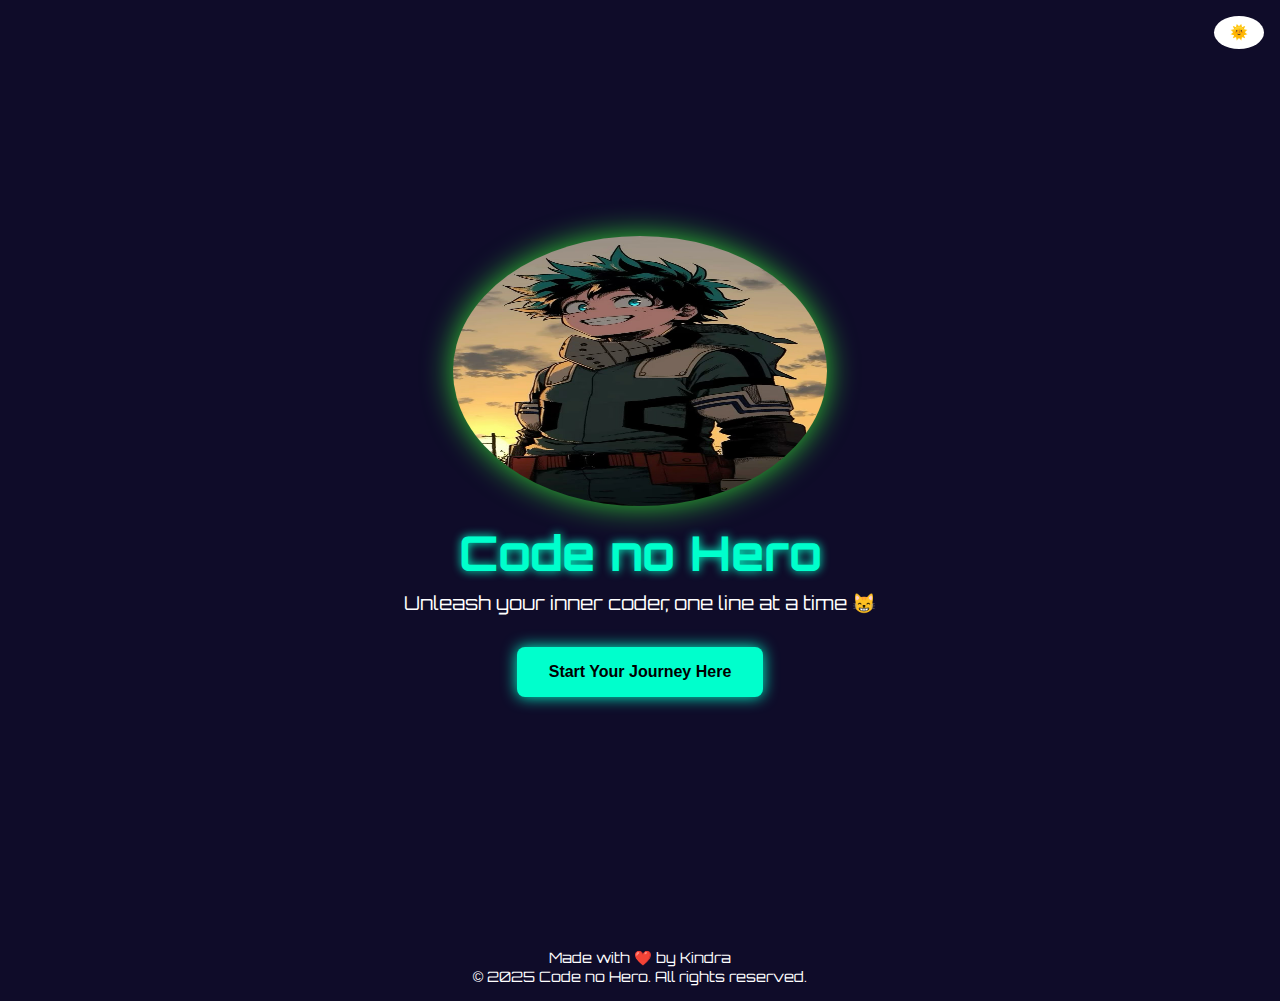
<file: index.html>
<!DOCTYPE html>
<html lang="en">
  <head>
    <meta charset="UTF-8" />
    <meta name="viewport" content="width=device-width, initial-scale=1.0" />
    <title>Code no Hero</title>
    <link rel="stylesheet" href="style.css" />
    <link rel="icon" type="image/png" href="/assets/images/image(1).png" />
    <link
      href="https://fonts.googleapis.com/css2?family=Orbitron:wght@500&display=swap"
      rel="stylesheet"
    />
  </head>
  <body>
    <button id="darkModeToggle">🌞</button>

    <section class="hero-section">
      <img src="/assets/images/deku.jpeg" alt="Deku" />

      <div class="svg-logo">Code no Hero</div>
      <div class="slogan">Unleash your inner coder, one line at a time 😸</div>

      <a href="/src/components/lessons.html" id="startLink">
        <button class="cta-button" id="startButton">
          Start Your Journey Here
        </button>
      </a>
    </section>
    <section class="footer">
      <div class="footer-content">
        <p>Made with ❤️ by Kindra</p>
        <p>© 2025 Code no Hero. All rights reserved.</p>
      </div>
    </section>
    <audio
      id="jutsuSound"
      src="/assets/sounds/naruto-jutsu-made-with-Voicemod.mp3"
      preload="auto"
    ></audio>
    <script src="main.js"></script>
  </body>
</html>
</file>
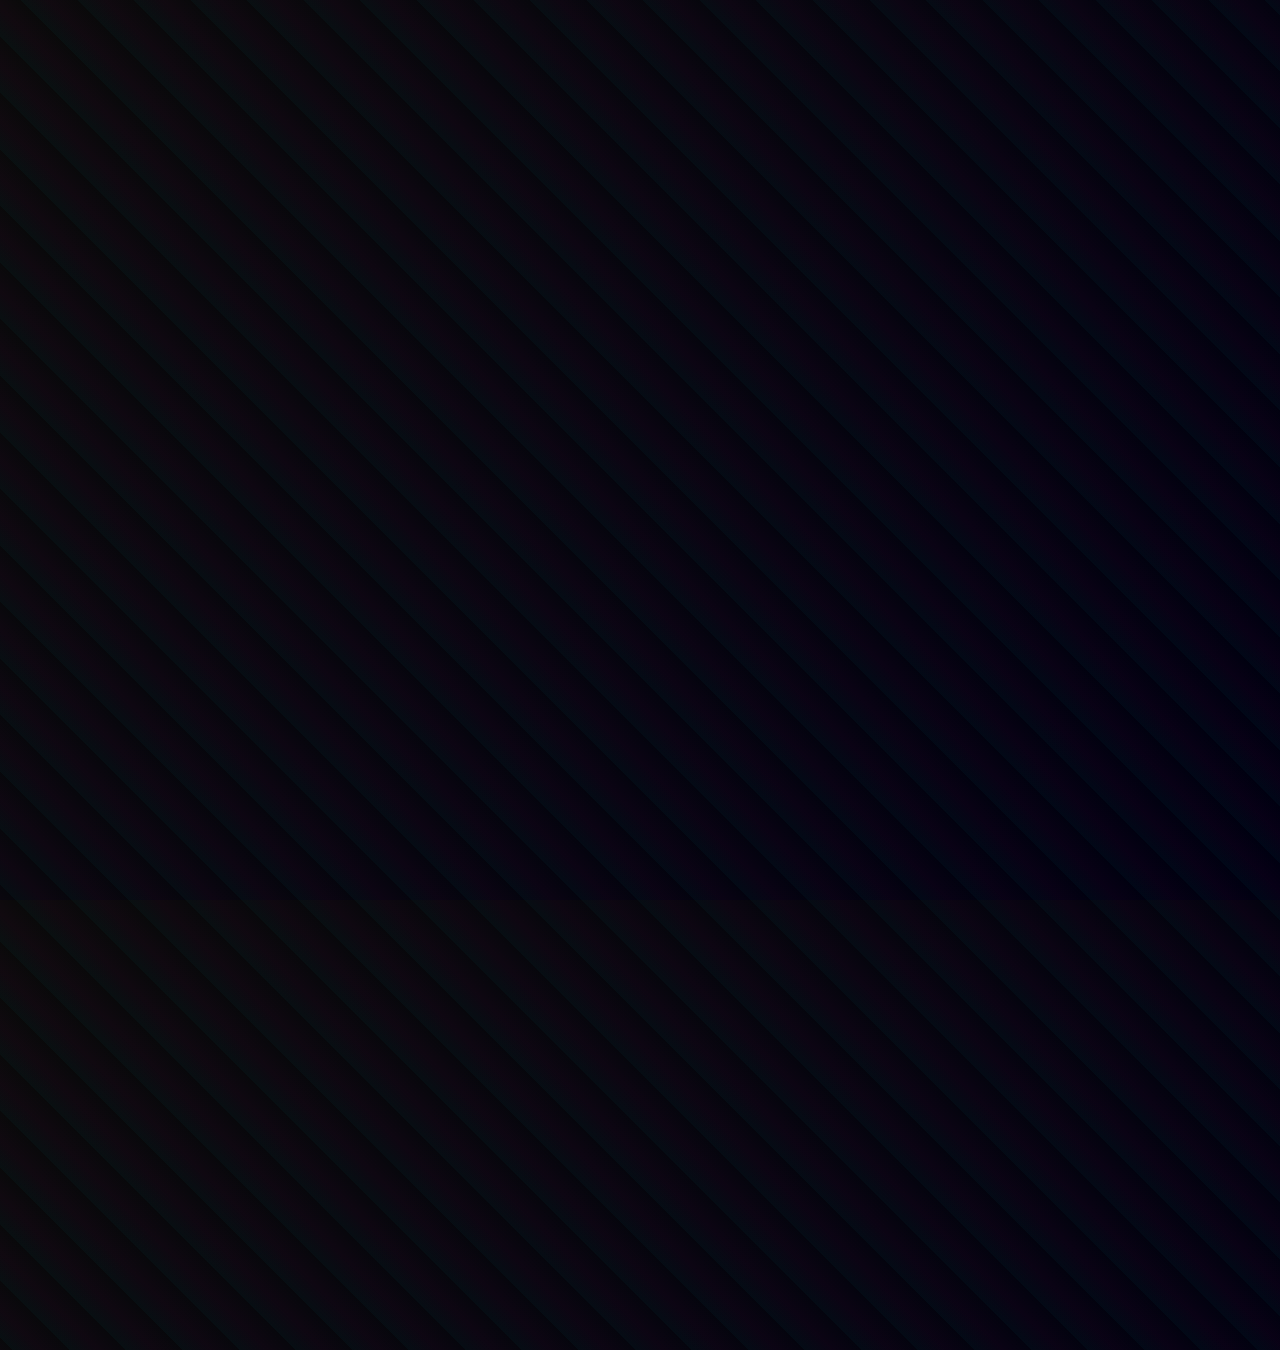
<file: login/index.html>
<!DOCTYPE html>
<html lang="en">
<head>
  <meta charset="UTF-8">
  <title>Join the Cyber Realm</title>
  <link href="https://fonts.googleapis.com/css2?family=Orbitron:wght@500&family=Poppins:wght@400;600&display=swap" rel="stylesheet">
  <link rel="stylesheet" href="style.css">
<body>
  <div class="form-container" id="formContainer">
    <div class="glow-bar"></div>
    <h2>Enter the Cyber Realm</h2>
    <form id="joinForm">
      <label for="username">Username</label>
      <input type="text" id="username" placeholder="NeoNinja" required>

      <label for="email">Email</label>
      <input type="email" id="email" placeholder="you@shinobi.tech" required>

      <label for="password">Password</label>
      <input type="password" id="password" placeholder="••••••••" required>

      <button type="submit">✨ Join Now</button>
    </form>
  </div>

  <div class="confirmation-card" id="confirmationCard">
    <h2>Welcome, Shinobi! 🌀</h2>
    <p>You have successfully entered the Cyber Realm.</p>
  </div>

  <!-- Sound Effect -->
  <audio id="soundEffect" src="naruto-jutsu-made-with-Voicemod.mp3" preload="auto"></audio>

  <script src="script.js" ></script>
</body>
</html>
</file>
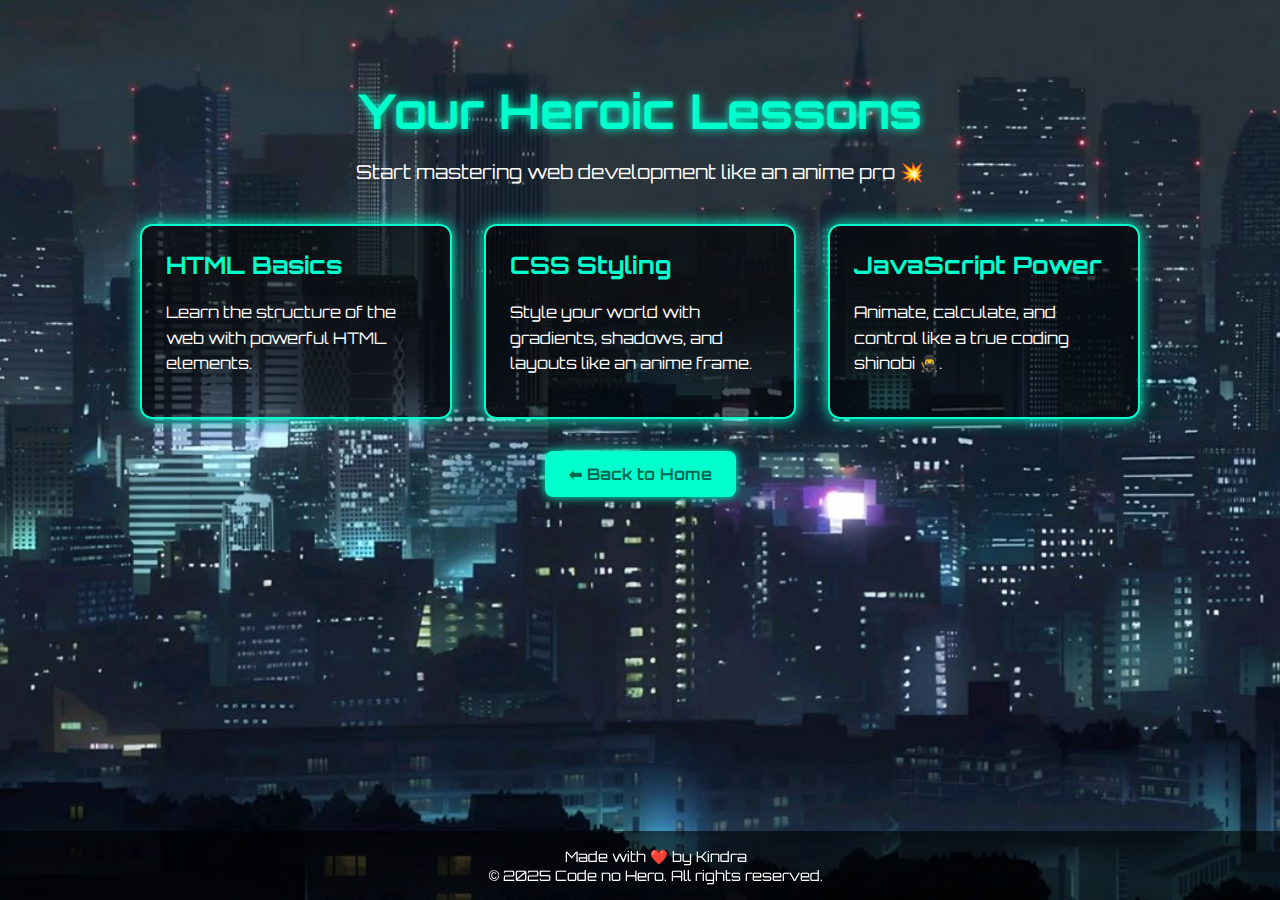
<file: src/components/lessons.html>
<!DOCTYPE html>
<html lang="en">
  <head>
    <meta charset="UTF-8" />
    <meta name="viewport" content="width=device-width, initial-scale=1.0" />
    <title>Code no Hero - Lessons</title>
    <link rel="shortcut icon" href="/assets/images/image(1).png" type="image/x-icon">
    <link rel="stylesheet" href="/src/css/pages/lessons.css" />
    <link
      href="https://fonts.googleapis.com/css2?family=Orbitron:wght@500&display=swap"
      rel="stylesheet"
    />
  </head>
  <body>
    <div class="lessons-container">
      <h1 class="lesson-title">Your Heroic Lessons</h1>
      <p class="lesson-subtitle">
        Start mastering web development like an anime pro 💥
      </p>

      <div class="lesson-list">
        <a href="../components/lessons/html.html" class="lesson-card">
          <h2>HTML Basics</h2>
          <p>Learn the structure of the web with powerful HTML elements.</p>
        </a>

        <a href="../components/lessons/css.html" class="lesson-card">
          <h2>CSS Styling</h2>
          <p>
            Style your world with gradients, shadows, and layouts like an anime
            frame.
          </p>
        </a>

        <a href="../components/lessons/js.html" class="lesson-card">
          <h2>JavaScript Power</h2>
          <p>Animate, calculate, and control like a true coding shinobi 🥷.</p>
        </a>
      </div>

      <a href="/index.html" class="back-home">⬅ Back to Home</a>
    </div>

    <footer class="footer">
      <div class="footer-content">
        <p>Made with ❤️ by Kindra</p>
        <p>© 2025 Code no Hero. All rights reserved.</p>
      </div>
    </footer>
  </body>
</html>
</file>
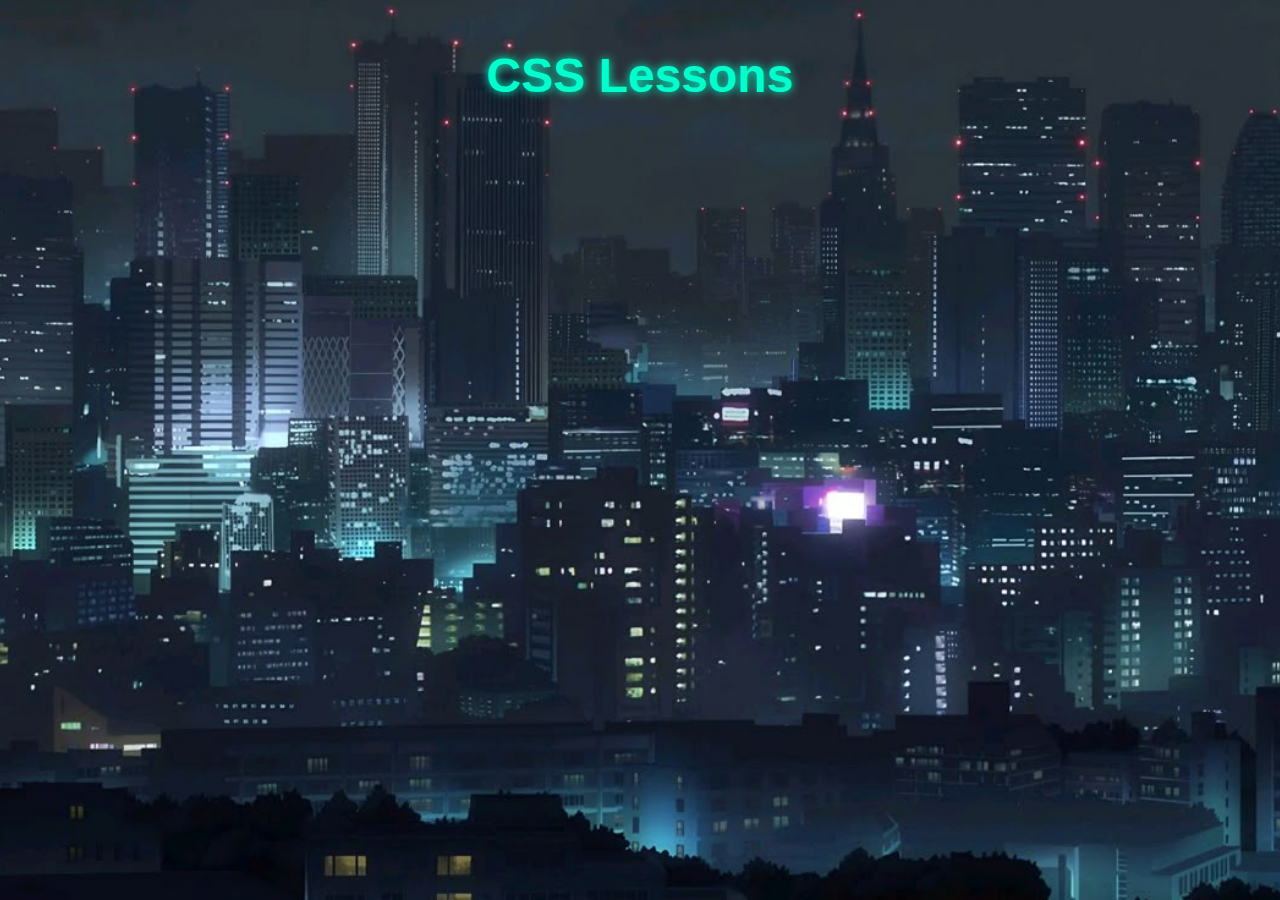
<file: src/components/lessons/css.html>
<!DOCTYPE html>
<html lang="en">
<head>
  <meta charset="UTF-8">
  <meta name="viewport" content="width=device-width, initial-scale=1.0">
  <link rel="shortcut icon" href="/assets/images/image(1).png" type="image/x-icon">
  <title>Document</title>
  <link rel="stylesheet" href="lessons-css/css.css">
</head>
<body>
  <div class="lessons-container">
    <h1 class="lesson-title">CSS Lessons</h1>
  </div>
</body>
</html>
</file>
<file: style.css>
:root {
  --bg-color: #0f0c29;
  --text-color: #ffffff;
  --accent: #00ffcc;
  --button-bg: #00ffcc;
  --button-text: #000000;
}

.dark {
  --bg-color: #e4d9d9;
  --text-color: #222222;
  --accent: #006666;
  --button-bg: #222222;
  --button-text: #00ffcc;
}

body {
  margin: 0;
  font-family: "Orbitron", sans-serif;
  background-color: var(--bg-color);
  background-blend-mode: overlay;
  color: var(--text-color);
  transition: all 0.3s ease;
}

.hero-section {
  display: flex;
  flex-direction: column;
  align-items: center;
  justify-content: center;
  height: 100vh;
  text-align: center;
  padding: 1rem;
  position: relative;
}

.hero-section img {
  width: 30%;
  height: 30%;
  border-radius: 50%;
  max-width: 90%;
  margin-bottom: 1rem;
  filter: drop-shadow(0 0 15px limegreen);
  animation: float 3s ease-in-out infinite;
  transition: all 0.3s ease-in-out;
}

.hero-section img:hover {
  filter: drop-shadow(0 0 35px limegreen);
}
@keyframes float {
  0%,
  100% {
    transform: translateY(0);
  }
  50% {
    transform: translateY(-10px);
  }
}

.svg-logo {
  font-size: 3rem;
  margin-bottom: 0.5rem;
  font-weight: bold;
  color: var(--accent);
  text-shadow: 0 0 10px var(--accent);
}

.slogan {
  font-size: 1.2rem;
  margin-bottom: 2rem;
  color: var(--text-color);
}

.cta-button {
  padding: 1rem 2rem;
  font-size: 1rem;
  background: var(--button-bg);
  color: var(--button-text);
  border: none;
  border-radius: 8px;
  cursor: pointer;
  font-weight: bold;
  transition: transform 0.3s ease, background 0.3s ease;
  box-shadow: 0 0 15px var(--accent);
}

.cta-button:hover {
  transform: scale(1.05);
  background: var(--accent);
}

.cta-button:active {
  transform: scale(0.95);
}

#darkModeToggle {
  position: absolute;
  top: 1rem;
  right: 1rem;
  background: var(--text-color);
  color: var(--bg-color);
  padding: 0.5rem 1rem;
  border: none;
  border-radius: 50%;
  cursor: pointer;
  font-size: 0.9rem;
  z-index: 1000;
  transition: all 0.3s ease-in-out;
}

#darkModeToggle:hover {
  box-shadow: 0 0 10px var(--accent);

}

#darkModeToggle:active {
  transform: scale(0.95);
}

@media (max-width: 768px) {
  .hero-section img {
    width: 50%;
    height: 50%;
  }

  .svg-logo {
    font-size: 2.5rem;
  }

  .slogan {
    font-size: 1rem;
  }

  .cta-button {
    padding: 0.8rem 1.5rem;
    font-size: 0.9rem;
  }

  #darkModeToggle {
    padding: 0.4rem 0.8rem;
    font-size: 0.8rem;
  }
}

.footer {
  background: var(--bg-color);
  color: var(--text-color);
  text-align: center;
  padding: 1rem;
  position: relative;
}

.footer-content {
  margin: 0 auto;
  max-width: 800px;
}

.footer-content p {
  margin: 0;
  font-size: 0.9rem;
  color: var(--text-color);
}
</file>
<file: login/style.css>
:root {
  --neon-blue: #00eaff;
  --neon-pink: #ff00c8;
  --glass-bg: rgba(255, 255, 255, 0.05);
  --border-glow: rgba(0, 255, 255, 0.6);
}

* {
  margin: 0;
  padding: 0;
  box-sizing: border-box;
}

body {
  font-family: 'Poppins', sans-serif;
  height: 100vh;
  background: linear-gradient(120deg, #0a0a0a, #000011);
  overflow: hidden;
  display: flex;
  align-items: center;
  justify-content: center;
  color: #fff;
}

body::before {
  content: '';
  position: absolute;
  width: 200%;
  height: 200%;
  background: repeating-linear-gradient(
    45deg,
    var(--neon-blue),
    var(--neon-pink) 20px,
    transparent 40px
  );
  background-size: 400% 400%;
  animation: pulseBackground 15s linear infinite;
  opacity: 0.03;
  z-index: -1;
}

@keyframes pulseBackground {
  0% { transform: translate(0, 0); }
  100% { transform: translate(-50%, -50%); }
}

.form-container, .confirmation-card {
  background: var(--glass-bg);
  backdrop-filter: blur(15px);
  border: 2px solid var(--border-glow);
  border-radius: 20px;
  padding: 3rem 2rem;
  box-shadow: 0 0 40px var(--neon-blue);
  max-width: 400px;
  width: 90%;
  animation: dropIn 1s ease-out forwards;
  transform: translateY(-100px);
  opacity: 0;
}
.form-container:hover {
  box-shadow: 0 0 80px var(--neon-blue);
  transition: box-shadow 0.4s ease-in-out;
}

@keyframes dropIn {
  from { transform: translateY(-100px); opacity: 0; }
  to { transform: translateY(0); opacity: 1; }
}

@keyframes pulseBackground {
  0% { transform: translate(0, 0); }
  100% { transform: translate(-50%, -50%); }
}

@keyframes dropIn {
  to { transform: translateY(0); opacity: 1; }
}

h2 {
  font-family: 'Orbitron', sans-serif;
  font-size: 2rem;
  text-align: center;
  margin-bottom: 2rem;
  color: var(--neon-blue);
  text-shadow: 0 0 10px var(--neon-blue);
}

label {
  display: block;
  margin-top: 1rem;
  margin-bottom: 5px;
  font-weight: 600;
}

input {
  width: 100%;
  padding: 12px;
  border: 2px solid transparent;
  border-radius: 10px;
  background: rgba(255, 255, 255, 0.1);
  color: #fff;
  font-size: 1rem;
  outline: none;
  transition: all 0.3s ease;
  box-shadow: inset 0 0 5px rgba(255, 255, 255, 0.1);
}

input:focus {
  border-color: var(--neon-blue);
  box-shadow: 0 0 10px var(--neon-blue), 0 0 20px var(--neon-pink);
  background-color: rgba(0, 0, 0, 0.3);
  transform: scale(1.03);
}

input:hover {
  background-color: rgba(255, 255, 255, 0.05);
}

button {
  margin-top: 2rem;
  width: 100%;
  padding: 12px;
  font-size: 1rem;
  font-weight: bold;
  border: none;
  border-radius: 10px;
  background: linear-gradient(135deg, var(--neon-blue), var(--neon-pink));
  color: #000;
  cursor: pointer;
  transition: transform 0.4s ease, box-shadow 0.4s ease;
  box-shadow: 0 0 15px var(--neon-pink);
}

button:hover {
  transform: scale(1.05);
  box-shadow: 0 0 25px var(--neon-blue), 0 0 50px var(--neon-pink);
}

.glow-bar {
  height: 4px;
  width: 100%;
  background: linear-gradient(90deg, var(--neon-blue), var(--neon-pink));
  margin-bottom: 2rem;
  border-radius: 20px;
  animation: moveGlow 3s infinite linear;
  background-size: 200% 100%;
}

@keyframes moveGlow {
  0% { background-position: 0 0; }
  100% { background-position: 200% 0; }
}

.confirmation-card {
  display: none;
  text-align: center;
  animation: neonFlash 1.5s infinite alternate;
}

.confirmation-card.show {
  display: block;
  animation: zoomIn 0.7s ease forwards;
}

@keyframes zoomIn {
  from { transform: scale(0.5); opacity: 0; }
  to { transform: scale(1); opacity: 1; }
}

@keyframes neonFlash {
  from { box-shadow: 0 0 20px var(--neon-blue), 0 0 40px var(--neon-pink); }
  to { box-shadow: 0 0 40px var(--neon-pink), 0 0 80px var(--neon-blue); }
}
</file>
<file: src/css/pages/lessons.css>
:root {
  --bg-color: #0f0c29;
  --text-color: #fff;
  --accent: #00ffcc;
  --card-bg: rgba(0, 0, 0, 0.6);
}

body.dark {
  --bg-color: #f2f2f2;
  --text-color: #222;
  --accent: #006666;
  --card-bg: rgba(255, 255, 255, 0.6);
}

body {
  margin: 0;
  padding: 0;
  font-family: "Orbitron", sans-serif;
  background: url("/assets/images/afqRSCeK.jpeg") no-repeat center center fixed;
  background-size: cover;
  color: var(--text-color);
  transition: background 0.3s ease, color 0.3s ease;
}

.lessons-container {
  padding: 3rem 1.5rem;
  max-width: 1000px;
  margin: auto;
  text-align: center;
}

.lesson-title {
  font-size: 3rem;
  font-weight: bold;
  color: var(--accent);
  text-shadow: 0 0 10px var(--accent);
  margin-bottom: 1rem;
}

.lesson-subtitle {
  font-size: 1.2rem;
  color: var(--text-color);
  margin-bottom: 2.5rem;
}

.lesson-list {
  display: grid;
  grid-template-columns: repeat(auto-fit, minmax(250px, 1fr));
  gap: 2rem;
}

.lesson-card {
  background: var(--card-bg);
  border: 2px solid var(--accent);
  border-radius: 12px;
  padding: 1.5rem;
  text-align: left;
  color: var(--text-color);
  text-decoration: none;
  box-shadow: 0 0 15px var(--accent);
  transition: transform 0.3s ease, box-shadow 0.3s ease;
}

.lesson-card:hover {
  transform: scale(1.05);
  box-shadow: 0 0 25px var(--accent);
}

.lesson-card h2 {
  margin-top: 0;
  font-size: 1.5rem;
  color: var(--accent);
}

.lesson-card p {
  font-size: 1rem;
  line-height: 1.6;
}

.back-home {
  margin-top: 2rem;
  display: inline-block;
  padding: 0.8rem 1.5rem;
  background: var(--accent);
  color: var(--card-bg);
  font-weight: bold;
  border-radius: 8px;
  text-decoration: none;
  box-shadow: 0 0 10px var(--accent);
  transition: transform 0.2s ease;
}

.back-home:hover {
  transform: scale(1.05);
}

.footer {
  text-align: center;
  padding: 1rem;
  position: relative;
  margin-top: 4rem;
  background: var(--card-bg);
  color: var(--text-color);
  text-align: center;
  padding: 1rem;
  font-size: 0.9rem;
  position: fixed;
  bottom: 0;
  left: 0;
  width: 100%;
}

.footer-content {
  margin: 0 auto;
  max-width: 800px;
}

.footer-content p {
  margin: 0;
  font-size: 0.9rem;
  color: var(--text-color);
}
</file>
<file: src/components/lessons/lessons-css/css.css>
* {
  padding: 0;
  margin: 0;
  box-sizing: border-box;
}
:root {
  --bg-color: #0f0c29;
  --text-color: #fff;
  --accent: #00ffcc;
  --card-bg: rgba(0, 0, 0, 0.6);
}

body.dark {
  --bg-color: #f2f2f2;
  --text-color: #222;
  --accent: #006666;
  --card-bg: rgba(255, 255, 255, 0.6);
}

body {
  margin: 0;
  padding: 0;
  font-family: "Orbitron", sans-serif;
  background: url("/assets/images/afqRSCeK.jpeg") no-repeat center center
    fixed;
  background-size: cover;
  color: var(--text-color);
  transition: background 0.3s ease, color 0.3s ease;
}

.lessons-container {
  padding: 3rem 1.5rem;
  max-width: 1000px;
  margin: auto;
  text-align: center;
}

.lesson-title {
  font-size: 3rem;
  font-weight: bold;
  color: var(--accent);
  text-shadow: 0 0 10px var(--accent);
  margin-bottom: 1rem;
}
</file>
